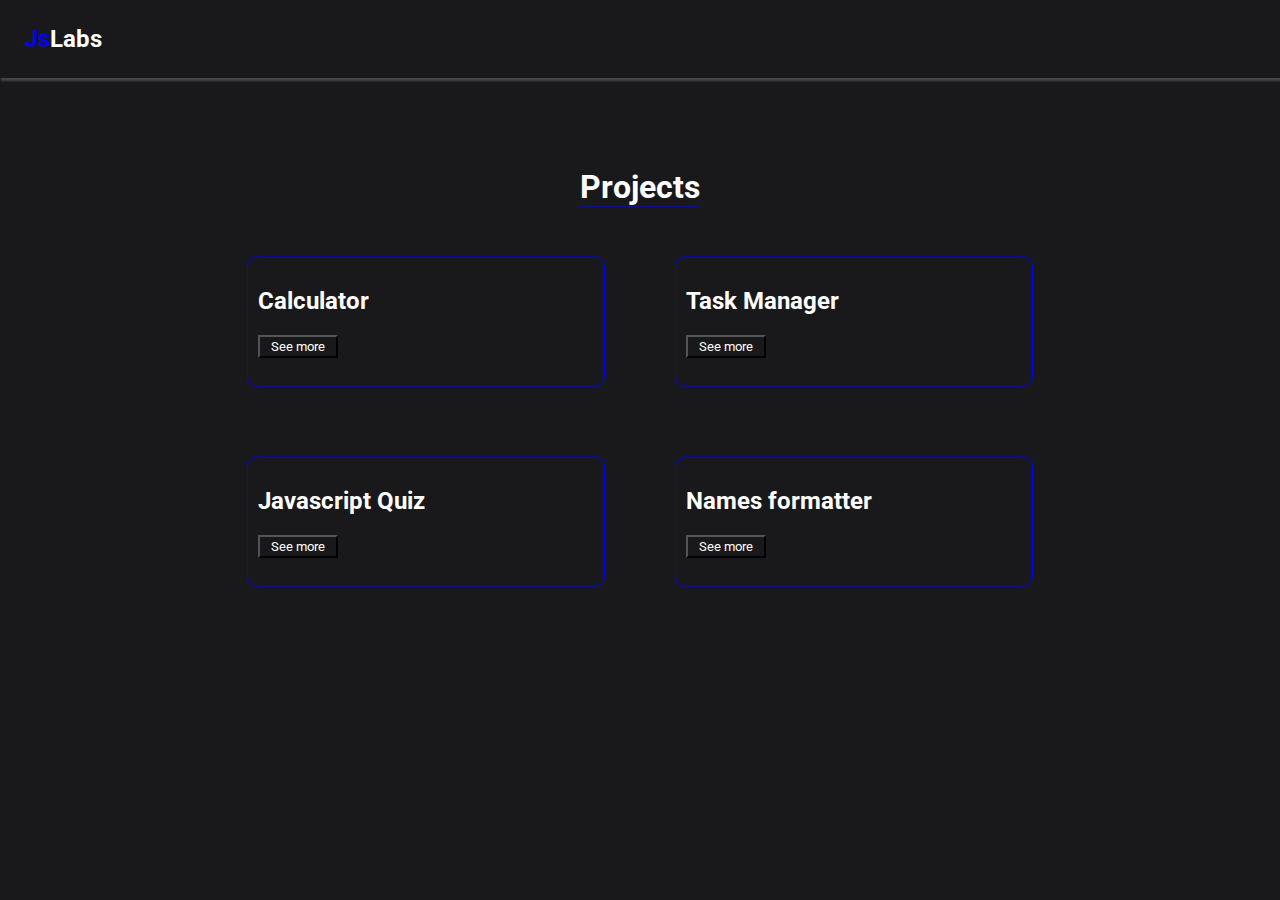
<file: index.html>
<!DOCTYPE html>
<html lang="en">
  <head>
    <meta charset="UTF-8" />
    <meta http-equiv="X-UA-Compatible" content="IE=edge" />
    <meta name="viewport" content="width=device-width, initial-scale=1.0" />
    <link rel="stylesheet" href="./resources/styles.css" />
    <link rel="preconnect" href="https://fonts.googleapis.com" />
    <link rel="preconnect" href="https://fonts.gstatic.com" crossorigin />
    <link
      href="https://fonts.googleapis.com/css2?family=Roboto:wght@300&display=swap"
      rel="stylesheet"
    />
    <title>JsLabs</title>
  </head>
  <body>
    <header class="header">
      <h2><span style="color: blue">Js</span>Labs</h2>
    </header>
    <section class="main-container">
      <h1 class="title">Projects</h1>

      <div class="cards-container">
        <div class="card">
          <h2>Calculator</h2>
          <button class="button">
            <a href="calculator/index.html">See more</a>
          </button>
        </div>

        <div class="card">
          <h2>Task Manager</h2>
          <button class="button">
            <a href="taskmanager/index.html">See more</a>
          </button>
        </div>

        <div class="card">
          <h2>Javascript Quiz</h2>
          <button class="button">
            <a href="javascript-quiz/index.html">See more</a>
          </button>
        </div>

        <div class="card">
          <h2>Names formatter</h2>
          <button class="button">
            <a href="formatter/index.html">See more</a>
          </button>
        </div>
      </div>
    </section>
  </body>
</html>
</file>
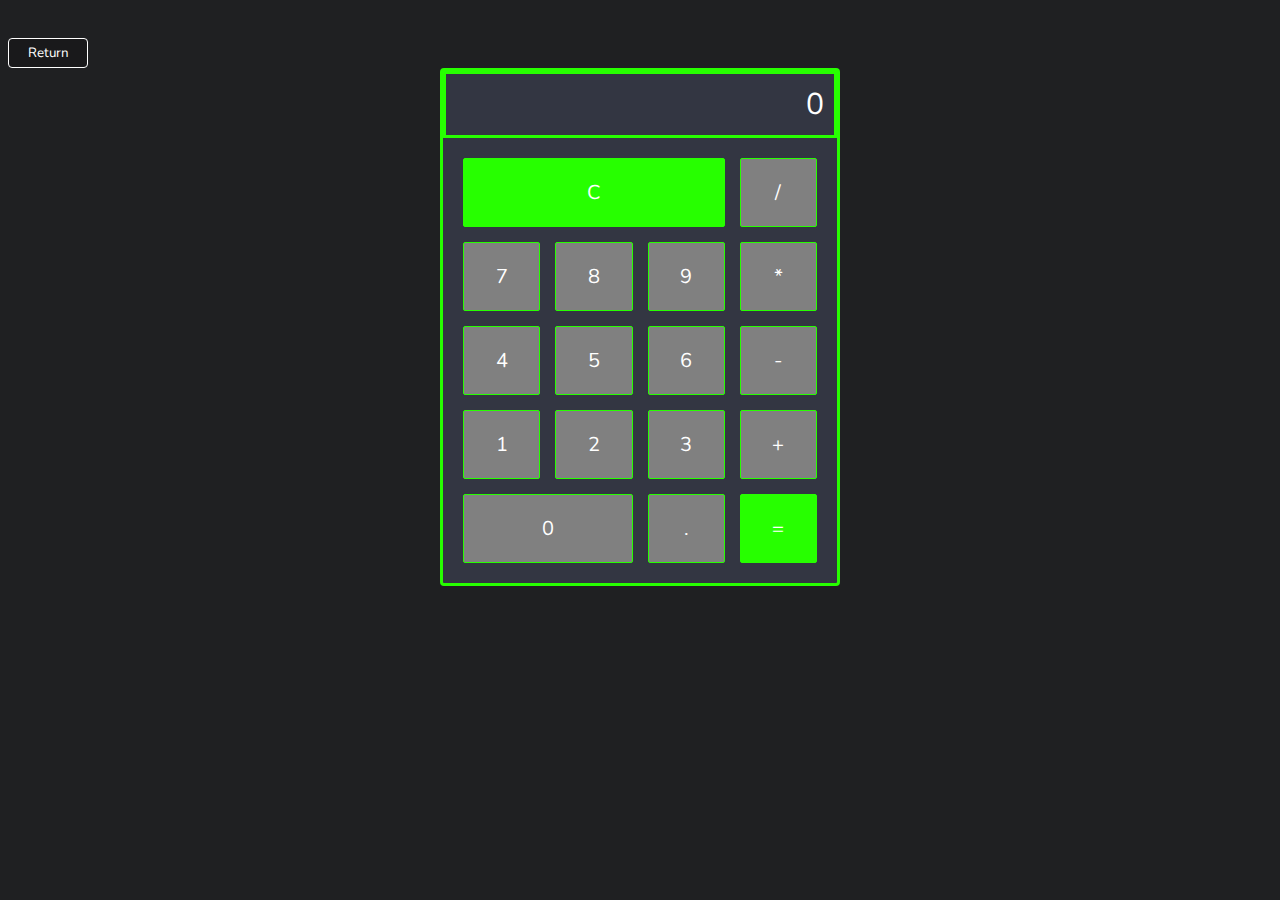
<file: calculator/index.html>
<!DOCTYPE html>
<html lang="en">
  <head>
    <meta charset="UTF-8" />
    <meta http-equiv="X-UA-Compatible" content="IE=edge" />
    <meta name="viewport" content="width=device-width, initial-scale=1.0" />
    <title>Document</title>
    <link rel="stylesheet" href="/calculator/resources/css/style.css" />
    <link rel="preconnect" href="https://fonts.gstatic.com" />
    <link
      href="https://fonts.googleapis.com/css2?family=Nunito:wght@200&display=swap"
      rel="stylesheet"
    />
  </head>
  <body>
    <button class="return-button"><a href="/">Return</a></button>
    <section class="calculator">
      <div class="display-container">
        <span class="display"> </span>
      </div>
      <div class="calculator-buttons">
        <input
          type="button"
          class="button clear"
          onclick="clearDisplay()"
          value="C"
        />
        <input
          type="button"
          class="button"
          onclick="operation(this)"
          value="/"
        />

        <input type="button" class="button" onclick="number(this)" value="7" />
        <input type="button" class="button" onclick="number(this)" value="8" />
        <input type="button" class="button" onclick="number(this)" value="9" />
        <input
          type="button"
          class="button"
          onclick="operation(this)"
          value="*"
        />

        <input type="button" class="button" onclick="number(this)" value="4" />
        <input type="button" class="button" onclick="number(this)" value="5" />
        <input type="button" class="button" onclick="number(this)" value="6" />
        <input
          type="button"
          class="button"
          onclick="operation(this)"
          value="-"
        />

        <input type="button" class="button" onclick="number(this)" value="1" />
        <input type="button" class="button" onclick="number(this)" value="2" />
        <input type="button" class="button" onclick="number(this)" value="3" />
        <input
          type="button"
          class="button"
          onclick="operation(this)"
          value="+"
        />

        <input
          type="button"
          class="button zero"
          onclick="number(this)"
          value="0"
        />
        <input
          type="button"
          class="button dot"
          onclick="mathPoint(this)"
          value="."
        />
        <input
          type="button"
          class="button equals"
          onclick="equals()"
          value="="
        />
      </div>
    </section>
    <script src="/calculator/resources/javascript/script.js"></script>
  </body>
</html>
</file>
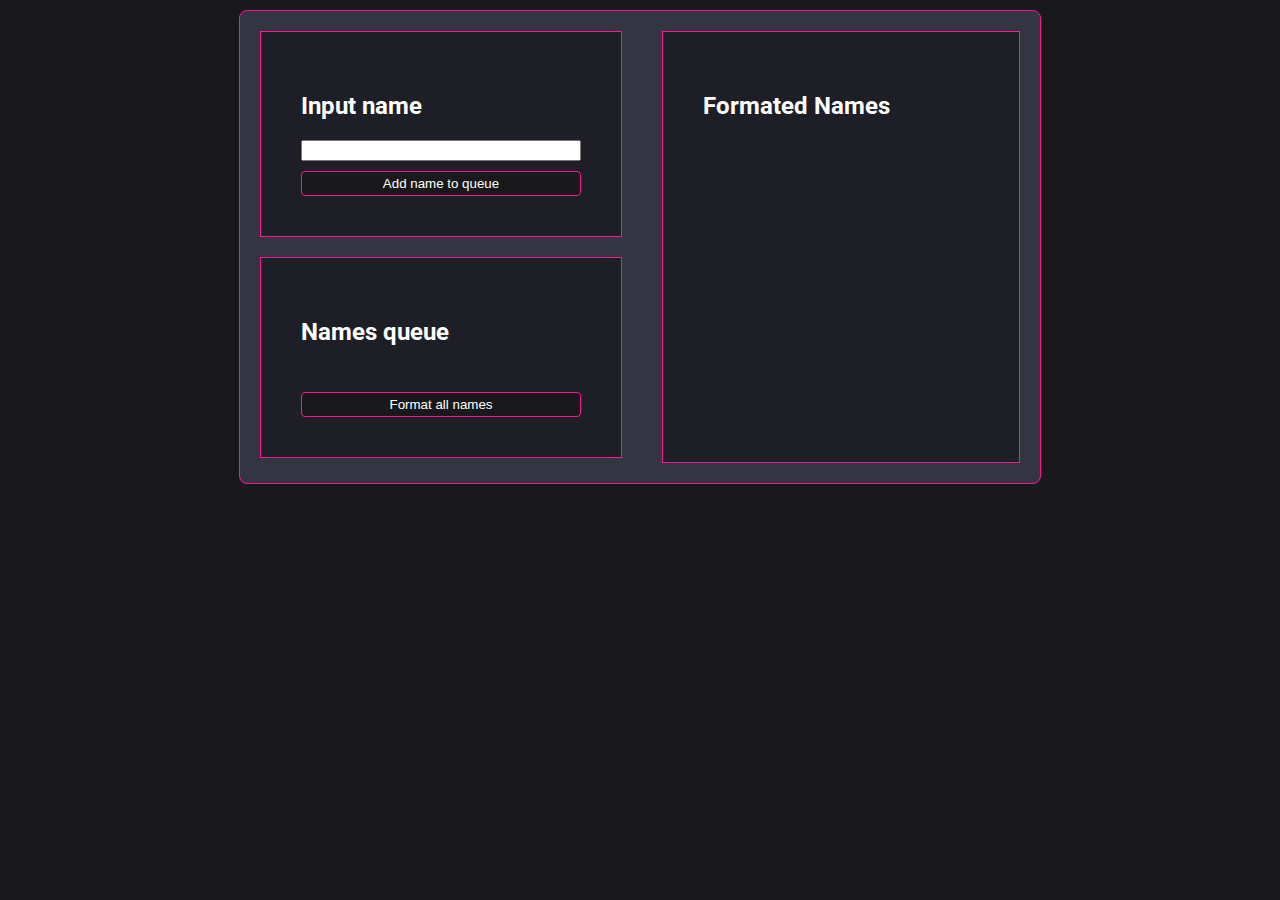
<file: formatador/index.html>
<!DOCTYPE html>
<html lang="en">
  <head>
    <meta charset="UTF-8" />
    <meta name="viewport" content="width=device-width, initial-scale=1.0" />
    <title>Name formatter</title>
    <link rel="stylesheet" href="/formatador/resources/css/style.css" />
    <link rel="preconnect" href="https://fonts.gstatic.com" />
    <link
      href="https://fonts.googleapis.com/css2?family=Roboto:wght@100;300&display=swap"
      rel="stylesheet"
    />
  </head>

  <body>
    <section class="app">
      <div>
        <div class="names-input">
          <h2>Input name</h2>
          <input type="text" id="name-input" />
          <button
            type="button"
            class="buttons"
            onclick="addNameToQueue()"
            class="main-buttons"
          >
            Add name to queue
          </button>
        </div>
        <div class="names-queue">
          <h2>Names queue</h2>
          <div class="queue">
            <ul class="queue-list"></ul>
          </div>
          <button class="buttons" onclick="formatAllNames()">
            Format all names
          </button>
        </div>
      </div>
      <div class="formated-names">
        <h2>Formated Names</h2>
        <ul class="formated-list"></ul>
      </div>
    </section>
    <script src="/formatador/resources/javascript/script.js"></script>
  </body>
</html>
</file>
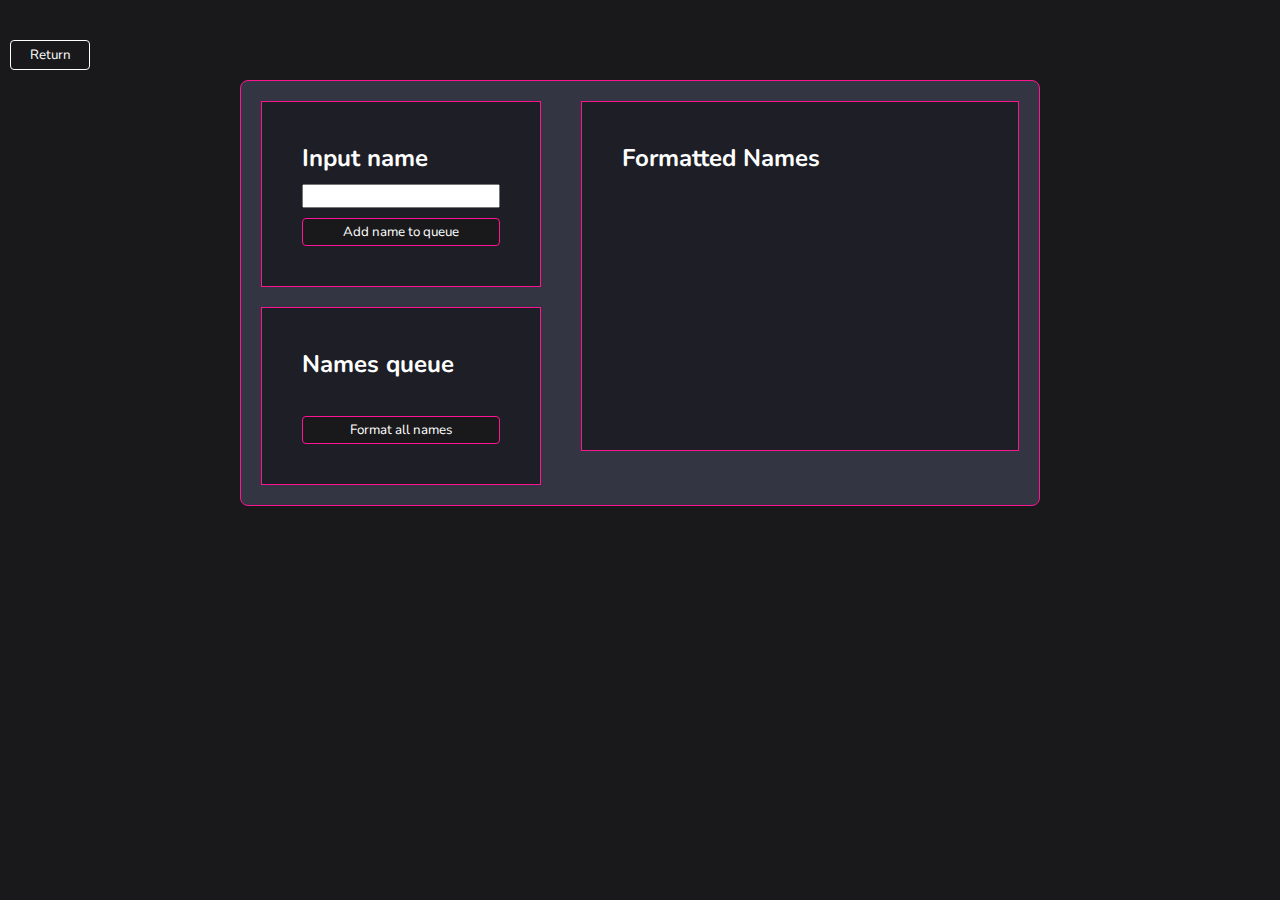
<file: formatter/index.html>
<!DOCTYPE html>
<html lang="en">
  <head>
    <meta charset="UTF-8" />
    <meta name="viewport" content="width=device-width, initial-scale=1.0" />
    <title>Name formatter</title>
    <link rel="stylesheet" href="/formatter/resources/css/style.css" />
    <link rel="preconnect" href="https://fonts.gstatic.com" />
    <link
      href="https://fonts.googleapis.com/css2?family=Nunito:wght@200&display=swap"
      rel="stylesheet"
    />
  </head>

  <body>
    <button class="return-button"><a href="/">Return</a></button>

    <section class="app">
      <div>
        <div class="names-input">
          <h2>Input name</h2>
          <input type="text" id="name-input" />
          <button
            type="button"
            class="buttons"
            onclick="addNameToQueue()"
            class="main-buttons"
          >
            Add name to queue
          </button>
        </div>
        <div class="names-queue">
          <h2>Names queue</h2>
          <div class="queue">
            <ul class="queue-list"></ul>
          </div>
          <button class="buttons" onclick="formatAllNames()">
            Format all names
          </button>
        </div>
      </div>
      <div class="formatted-names">
        <h2>Formatted Names</h2>
        <ul class="formatted-list"></ul>
      </div>
    </section>
    <script src="/formatter/resources/javascript/script.js"></script>
  </body>
</html>
</file>
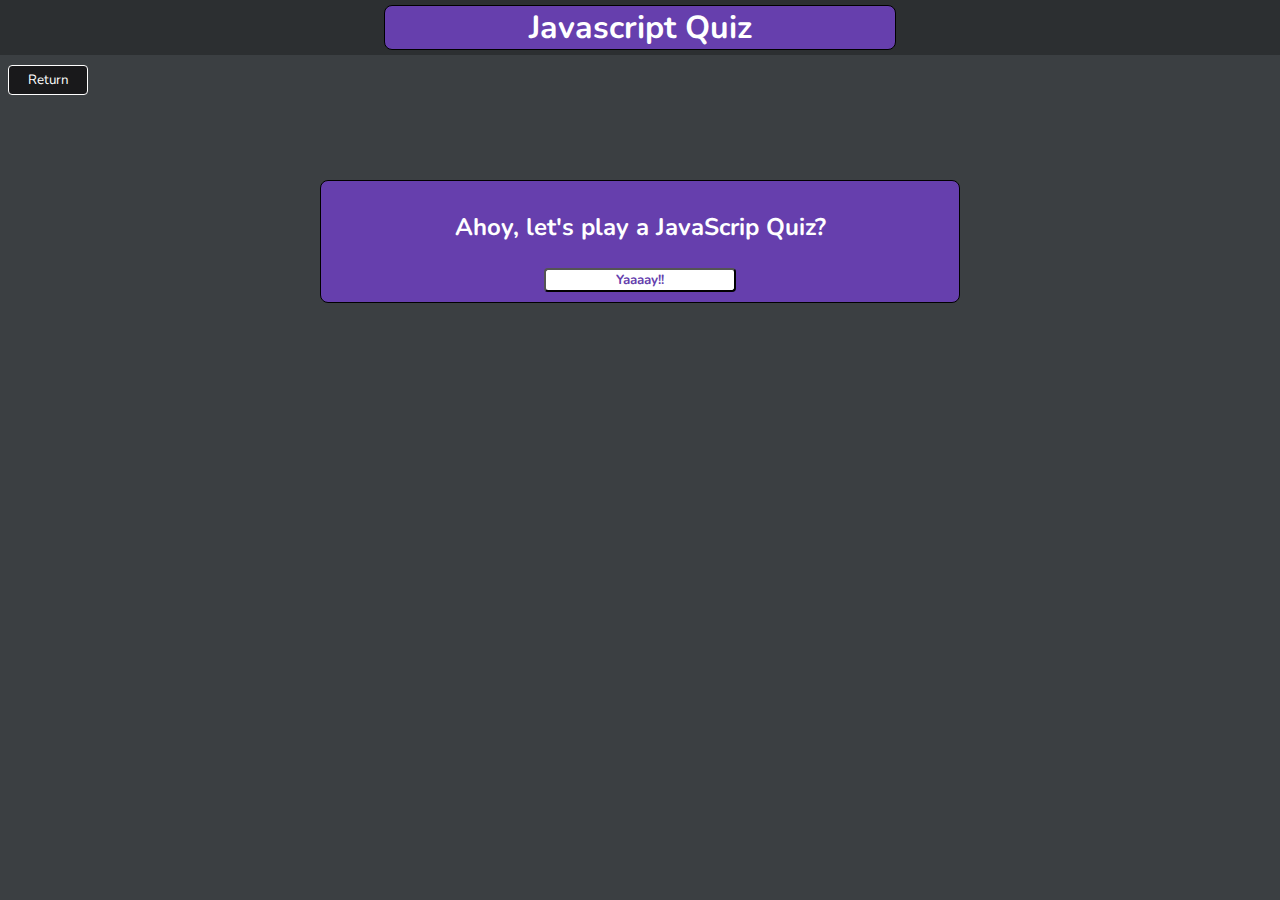
<file: javascript-quiz/index.html>
<!DOCTYPE html>
<html lang="en">
  <head>
    <meta charset="UTF-8" />
    <meta http-equiv="X-UA-Compatible" content="IE=edge" />
    <meta name="viewport" content="width=device-width, initial-scale=1.0" />
    <title>|| Javascript Quiz ||</title>
    <link rel="stylesheet" href="/javascript-quiz/resources/css/style.css" />
    <link rel="preconnect" href="https://fonts.gstatic.com" />
    <link
      href="https://fonts.googleapis.com/css2?family=Nunito:wght@200&display=swap"
      rel="stylesheet"
    />
  </head>
  <body>
    <header class="header">
      <h1 class="logo">Javascript Quiz</h1>
    </header>
    <button class="return-button"><a href="/">Return</a></button>

    <section class="player-inputs">
      <h2>Ahoy, let's play a JavaScrip Quiz?</h2>
      <input
        type="button"
        onclick="startQuiz()"
        value="Yaaaay!!"
        id="start-button"
      />
    </section>
    <section class="quiz-area">
      <div class="quiz-container">
        <div class="quiz"></div>
      </div>
      <button id="next" onclick="showNextSlide()">Next Question</button>
      <button id="previous" onclick="showPreviousSlide()">
        Previous Question
      </button>
      <button id="submit-button" onclick="showResults()">Submit</button>
      <div class="results"></div>
    </section>
    <script src="/javascript-quiz/resources/javascript/script.js"></script>
  </body>
</html>
</file>
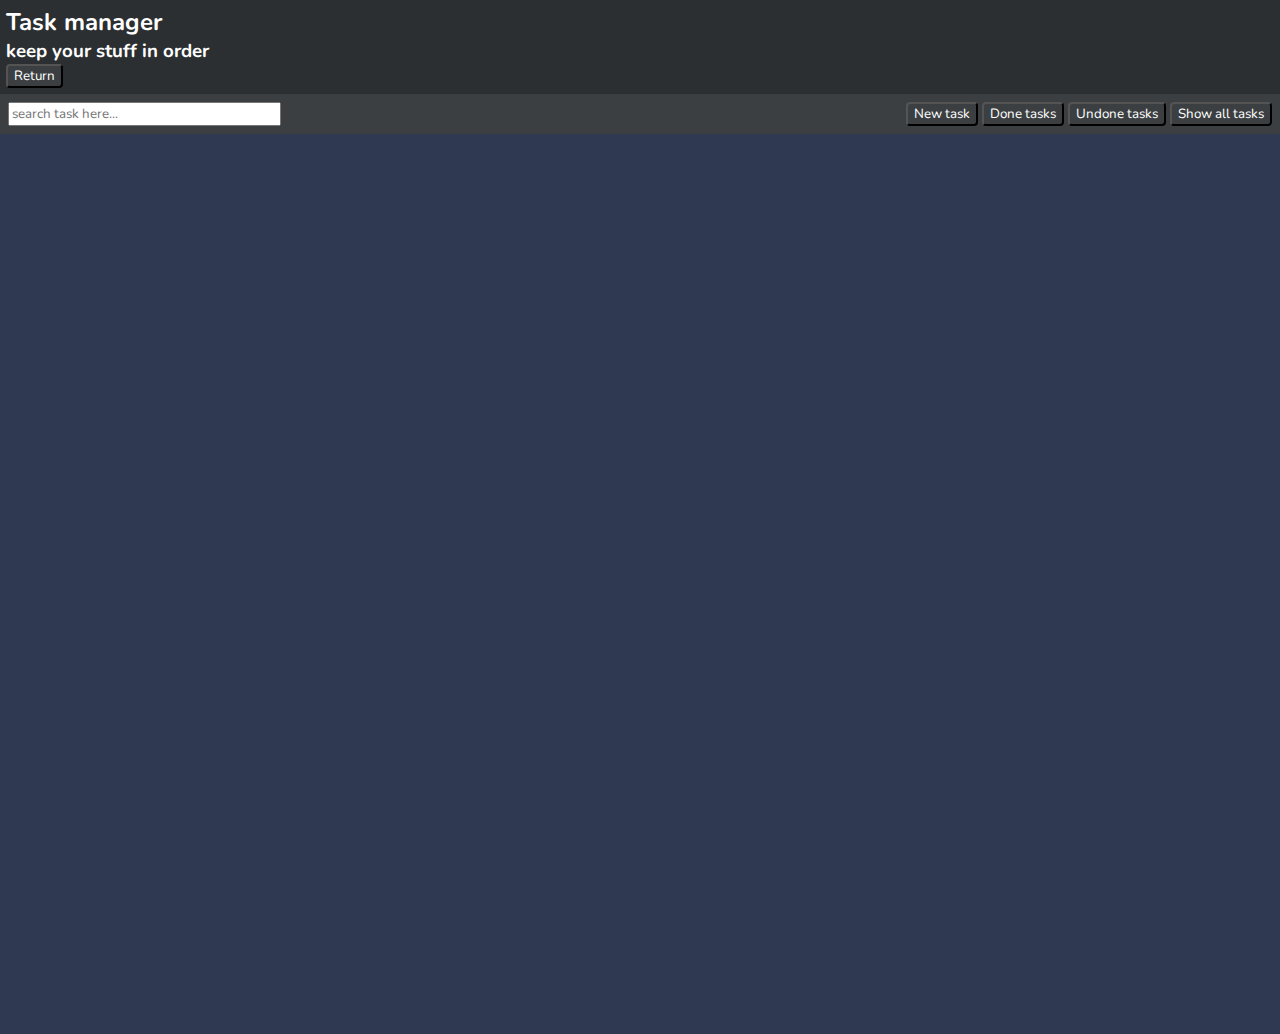
<file: taskmanager/index.html>
<!DOCTYPE html>
<html lang="en">
  <head>
    <meta charset="UTF-8" />
    <meta http-equiv="X-UA-Compatible" content="IE=edge" />
    <meta name="viewport" content="width=device-width, initial-scale=1.0" />
    <link rel="stylesheet" href="/taskmanager/resources/css/style.css" />
    <title>Task Manager</title>
    <link rel="preconnect" href="https://fonts.gstatic.com" />
    <link
      href="https://fonts.googleapis.com/css2?family=Nunito:wght@200&display=swap"
      rel="stylesheet"
    />
  </head>
  <body>
    <div class="newTask-bg">
      <div class="newTask">
        <input
          type="text"
          placeholder="input task here..."
          id="taskInput"
          autofocus
        />
        <input
          class="main-buttons"
          type="button"
          onclick="addTask()"
          value="Add task"
        />
      </div>
    </div>

    <div class="headerContainer">
      <div class="header-sup">
        <h2>Task manager</h2>
        <h3>keep your stuff in order</h3>
        <button class="main-buttons">
          <a class="main-buttons" href="/">Return</a>
        </button>
      </div>
      <div class="features-container">
        <div class="filter">
          <input
            type="search"
            name="filter"
            id="filter"
            onkeyup="filter()"
            placeholder="search task here..."
          />
        </div>
        <div>
          <button class="main-buttons" onclick="createNewTask()">
            New task
          </button>
          <button class="main-buttons" onclick="showDoneTasks()">
            Done tasks
          </button>
          <button class="main-buttons" onclick="showUndoneTasks()">
            Undone tasks
          </button>
          <button class="main-buttons" onclick="showAllTasks()">
            Show all tasks
          </button>
        </div>
      </div>
    </div>
    <div class="taskArea"></div>
    <script src="/taskmanager/resources/javascript/script.js"></script>
  </body>
</html>
</file>
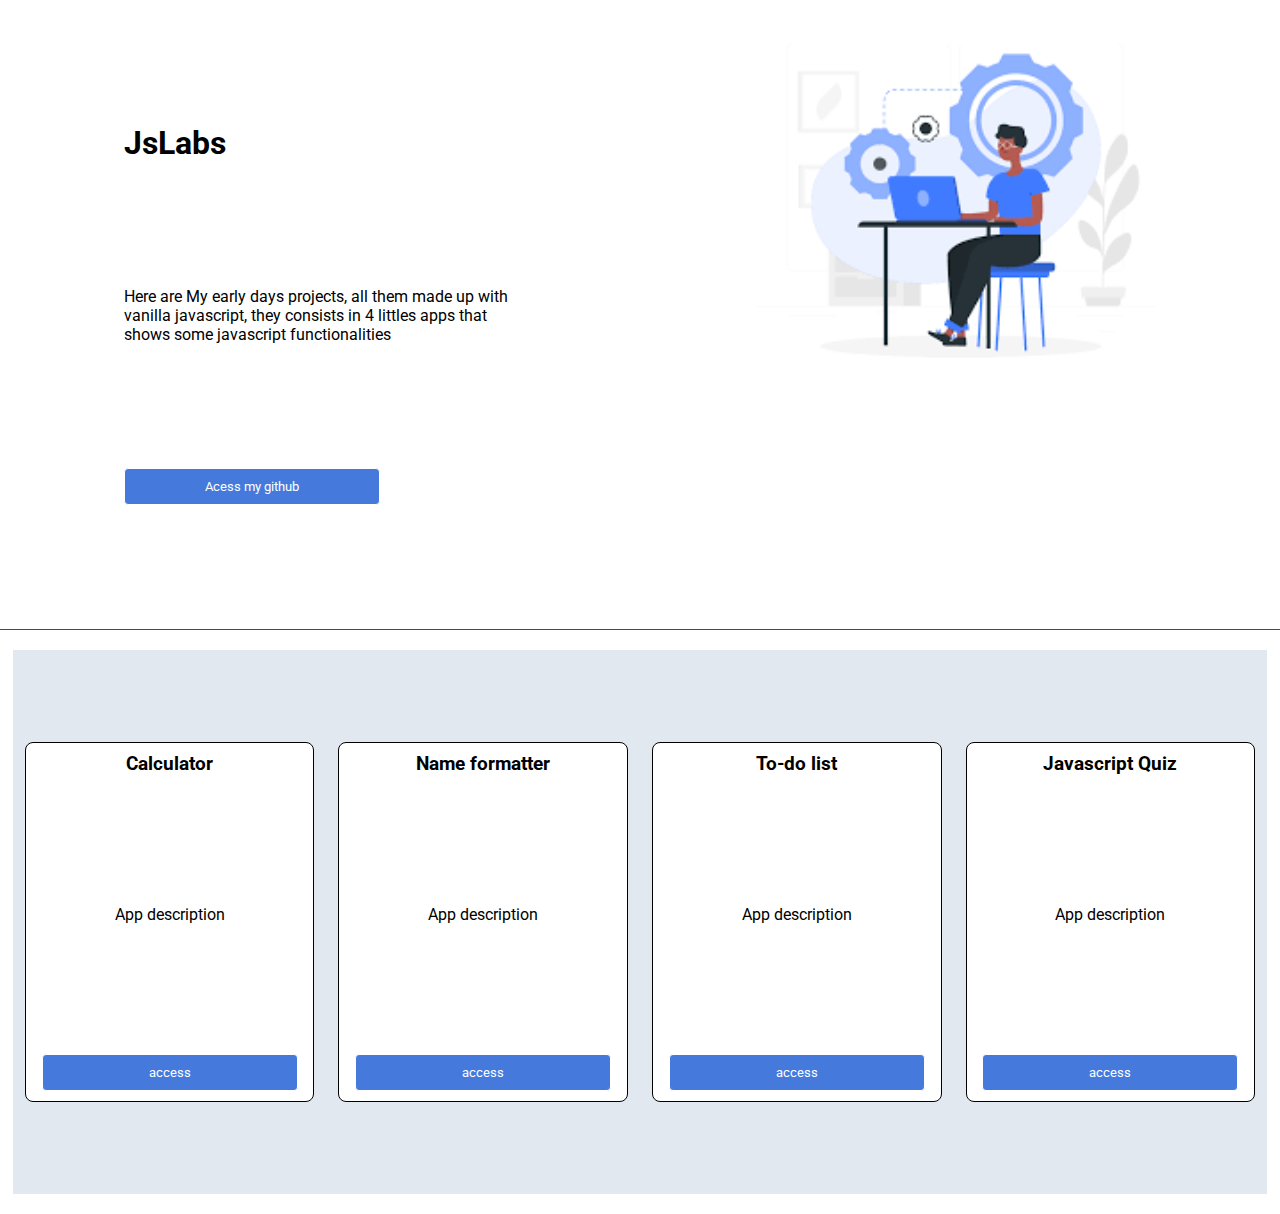
<file: newIndex.html>
<!DOCTYPE html>
<html lang="en">
<head>
    <meta charset="UTF-8">
    <meta http-equiv="X-UA-Compatible" content="IE=edge">
    <meta name="viewport" content="width=device-width, initial-scale=1.0">
    <link rel="stylesheet" href="./resources/newStyle.css">
    <link rel="preconnect" href="https://fonts.googleapis.com">
<link rel="preconnect" href="https://fonts.gstatic.com" crossorigin>
<link href="https://fonts.googleapis.com/css2?family=Roboto&display=swap" rel="stylesheet">
    <title>Js Labs</title>
</head>
<body>
  <header class="header">
    <div class="header-title">
      <h1>JsLabs</h1>
      <span>Here are My early days projects, all them made up with vanilla javascript, they consists in 4 littles apps that shows some javascript functionalities</span>
      <button class="buttons header-button">Acess my github</button>
    </div>
    <div class="iso-art">
      <img src="./resources/developer.png" class="developer-iso" />
    </div>
  </header>
  <div class="app-section">
    <div class="app">
      <h3>Calculator</h3>
      <span>App description</span>
      <button class="buttons">access</button>
    </div>

    <div class="app">
      <h3>Name formatter</h3>
      <span>App description</span>
      <button class="buttons">access</button>
    </div>

    <div class="app">
      <h3>To-do list</h3>
      <span>App description</span>
      <button class="buttons">access</button>
    </div>

    <div class="app">
      <h3>Javascript Quiz</h3>
      <span>App description</span>
      <button class="buttons">access</button>
    </div>
  </div>
</body>
</html>
</file>
<file: resources/styles.css>
* {
  box-sizing: border-box;
  margin: 0;
  padding: 0;
  font-family: "Roboto", sans-serif;
  color: white;
}

body {
  background-color: #19191b;
}

a {
  text-decoration: none;
  color: white;
}

.header {
  padding: 25px;
  box-shadow: 2px 2px 2px 1px rgba(255, 255, 255, 0.2);
  margin-bottom: white;
}

.card {
  width: 28vw;
  height: 130px;
  padding: 10px;
  margin: 35px;
  gap: 20px;

  display: flex;
  justify-content: center;
  flex-direction: column;
  border: 1px solid blue;
  border-radius: 10px;
}

.main-container {
  display: flex;
  flex-direction: column;
  justify-content: center;
  margin-top: 90px;
}

.title {
  border-bottom: 1px solid blue;
  display: flex;
  margin: 0 auto;
  color: white;
}

.cards-container {
  width: 80vw;
  margin: 0 auto;
  padding: 15px;

  display: flex;
  flex-flow: row wrap;
  justify-content: center;

  background-color: #19191b;
}

.button {
  width: 80px;
  height: auto;
  padding: 2px;
  background-color: #19191b;
  color: white;
}
</file>
<file: calculator/resources/css/style.css>
* {
  box-sizing: border-box;
  font-family: "Nunito", serif;
}

body {
  background: #1f2022;
  padding-bottom: 30px;
  padding-top: 30px;
}

a {
  text-decoration: none;
  color: white;
}
.return-button {
  width: 80px;
  padding: 5px;
  color: white;
  background-color: #19191b;
  border: white 1px solid;
  border-radius: 4px;
}

.calculator {
  background: #333642;
  border: solid 3px #27ff00;
  width: 400px;
  margin: 0 auto;
  border-radius: 4px;
}

.display-container {
  width: 100%;
  padding: 10px;
  height: auto;
  border: 3px #27ff00 solid;
  background: #333642;
  font-size: 30px;
  color: white;
  text-align: right;
  outline: none;
}

.button {
  background: grey;
  border: #27ff00 solid 1px;
  padding: 20px;
  color: white;
  border-radius: 2px;
  font-size: 20px;
}

.calculator-buttons {
  display: grid;
  grid-template-columns: repeat(4, 1fr);
  padding: 20px;
  grid-gap: 15px;
}

.zero {
  grid-column: span 2;
}
.clear {
  grid-column: span 3;
  background: #27ff00;
}

.equals {
  background: #27ff00;
}
</file>
<file: formatador/resources/css/style.css>
body {
  box-sizing: border-box;
  margin: 0;
  padding: 0;
  background: #19191b;
  font-family: "Roboto", serif;
}
ul {
  padding-inline-start: 0px;
}

li {
  list-style: none;
  margin: 0;
}

.buttons {
  background: #19191b;
  color: white;
  border: 0.5px solid deeppink;
  padding: 4px;
  border-radius: 4px;
  margin-top: 10px;
}

.single-button {
  border-radius: 4px;
  background: #19191b;
  text-align: center;
  width: 70px;
  height: 30px;
  align-self: center;
  color: white;
  border: 0.5px solid deeppink;
}

.app {
  display: flex;
  flex-direction: row;
  width: 800px;
  height: auto;
  background: #333642;
  margin: 10px auto;
  border: deeppink 1px solid;
  border-radius: 8px;
}

.names-input {
  display: flex;
  flex-direction: column;
  justify-content: space-around;
  width: 280px;
  height: auto;
  padding: 40px;
  margin: 20px;
  border: 1px deeppink solid;
  background: #1e1f26;
  color: white;
}

.listed-names {
  display: flex;
  flex-direction: row;
  justify-content: space-between;
  width: 100%;
}

.names-queue {
  display: flex;
  flex-direction: column;
  justify-content: space-around;
  width: 280px;
  height: auto;
  margin: 20px;
  padding: 40px;
  border: 1px deeppink solid;
  background: #1e1f26;
  color: white;
}

.formated-names {
  width: 650px;
  height: 350px;
  background: #1e1f26;
  padding: 40px;
  margin: 20px;
  color: white;
  border: 1px solid deeppink;
}
</file>
<file: formatter/resources/css/style.css>
* {
  box-sizing: border-box;
  font-family: "Nunito", serif;
}

body {
  box-sizing: border-box;
  margin: 0;
  padding: 0;
  background: #19191b;
  font-family: "Roboto", serif;
}
ul {
  padding-inline-start: 0px;
}

li {
  list-style: none;
  margin: 0;
}

h2 {
  margin: 0 0 10px 0;
}

a {
  text-decoration: none;
  color: white;
}
.return-button {
  margin-top: 40px;
  margin-left: 10px;
  width: 80px;
  padding: 5px;
  color: white;
  background-color: #19191b;
  border: white 1px solid;
  border-radius: 4px;
}

.buttons {
  background: #19191b;
  color: white;
  border: 0.5px solid deeppink;
  padding: 4px;
  border-radius: 4px;
  margin-top: 10px;
}

.single-button {
  border-radius: 4px;
  background: #19191b;
  text-align: center;
  width: 70px;
  height: 30px;
  align-self: center;
  color: white;
  border: 0.5px solid deeppink;
}

.app {
  display: flex;
  flex-direction: row;
  width: 800px;
  height: auto;
  background: #333642;
  margin: 10px auto;
  border: deeppink 1px solid;
  border-radius: 8px;
}

.names-input {
  display: flex;
  flex-direction: column;
  justify-content: space-around;
  width: 280px;
  height: auto;
  padding: 40px;
  margin: 20px;
  border: 1px deeppink solid;
  background: #1e1f26;
  color: white;
}

.listed-names {
  display: flex;
  flex-direction: row;
  justify-content: space-between;
  width: 100%;
}

.names-queue {
  display: flex;
  flex-direction: column;
  justify-content: space-around;
  width: 280px;
  height: auto;
  margin: 20px;
  padding: 40px;
  border: 1px deeppink solid;
  background: #1e1f26;
  color: white;
}

.formatted-names {
  width: 650px;
  height: 350px;
  background: #1e1f26;
  padding: 40px;
  margin: 20px;
  color: white;
  border: 1px solid deeppink;
}
</file>
<file: javascript-quiz/resources/css/style.css>
* {
  box-sizing: border-box;
  font-family: "Nunito", serif;
}

body {
  margin: 0;
  background: #3b3f42;
}

a {
  text-decoration: none;
  color: white;
}

.return-button {
  width: 80px;
  height: 30px !important;
  margin-top: 20px;
  padding: 5px;
  color: white;
  background-color: #19191b;
  border: white 1px solid;
  border-radius: 4px;
}

.header {
  text-align: center;
  padding: 5px;

  background: #2c2f31;
  color: white;
}

.logo {
  width: 40vw;
  margin: 0 auto;

  border-radius: 8px;
  border: 1px solid black;
  background: #663fad;
}

.quiz-area {
  display: none;
  flex-direction: column;
  position: absolute;
  width: 50%;
  top: 20%;
  left: 25%;

  background: white;
  border: 1px solid black;
  border-radius: 8px;
}

.player-inputs {
  display: flex;
  flex-direction: column;
  position: absolute;
  width: 50%;
  top: 20%;
  left: 25%;

  background: #663fad;
  border: 1px solid black;
  border-radius: 8px;
  padding: 10px;
}

.player-inputs h2 {
  margin-bottom: 20px;
  text-align: center;
  color: white;
}

.player-inputs input {
  width: 15vw;
  margin: 0 auto;

  border-radius: 4px;
  color: #663fad;
  font-weight: bolder;
}

#start-button {
  margin-top: 5px;
  color: #663fad;
  background: white;
}

button {
  position: relative;
  bottom: 10px;
  width: 20vw;
  margin: 8px;
  align-self: center;
  background: #663fad;
  color: white;
  border: 1px black solid;
  border-radius: 6px;
  /* z-index: 99; */
  height: 50px;
}

.question {
  padding: 10px;
  font-size: 1.3em;
}

.answers {
  display: flex;
  justify-content: space-between;
  flex-direction: column;
  border: 1px solid purple;
  margin: 10px;
}

.slides {
  position: absolute;
  left: 0px;
  top: 0px;
  width: 100%;
  z-index: 1;
  opacity: 0;
  transition: opacity 0.5s;
  height: 80px;
}

.active-slide {
  opacity: 1;
  z-index: 2;
}

.quiz-container {
  position: relative;
  height: 170px;
  margin-top: 40px;
}
</file>
<file: taskmanager/resources/css/style.css>
* {
  box-sizing: border-box;
  margin: 0;
  font-family: "Nunito", serif;
}

a {
  text-decoration: none;
}

.newTask-bg {
  display: none;
  position: absolute;
  top: 50%;
  left: 40%;
  width: 300px;
  height: 100px;
  align-items: center;
  background: #2c2f31;
  justify-content: center;
  border-radius: 8px;
  border: 1px solid #4c4c4c;
}

.headerContainer {
  display: flex;
  flex-direction: column;
  justify-content: space-around;
}

.header-sup {
  background: #2c2f31;
  color: white;
  padding: 6px;
  color: white;
}

.features-container {
  display: flex;
  justify-content: space-between;
  padding: 8px;
  background: #3b3f42;
}

.main-buttons {
  background: #3b3f42;
  color: white;
  border-radius: 4px;
}

.taskArea {
  display: flex;
  flex-flow: column wrap;
  background: #303952;
  height: 100vh;
  padding: 5px;
}

.taskArea button {
  height: 20px;
  width: 90px;
  margin: 0 auto;
}

.tasks {
  display: flex;
  justify-content: space-between;
  flex-flow: row nowrap;
  width: 40%;
  padding: 6px;
  margin: 5px auto;
  border-radius: 4px;
  background: #3b3f42;
  color: white;
}

.tasks p {
  text-align: start;
}
#filter {
  width: 150%;
}
</file>
<file: resources/newStyle.css>
*{
    margin: 0;
    padding: 0;
    box-sizing: border-box;
    font-family: "Roboto";
    /* overflow-y: hidden; */
}

.header{
    height: 70vh;
    display: flex;
    flex-direction: row;
    justify-content: space-around;

    border-bottom: red solid 1px;
}

.header-title{
    display: flex;
    flex-direction: column;
    justify-content: space-evenly;
    width: 30vw
}

.buttons{
    width: 20vw;
    padding: 10px;
    background-color: rgb(69, 122, 220);
    color: white;
    border: white 1px solid;
    border-radius: 4px;
}

.developer-iso{
    width: 400px;
    height: 400px;
}

.app-section{
    background-color: #e2e8f0;
    width: 98vw;
    margin: 20px auto;
    padding: 80px 0;
    display: flex;
}

.app{
    width: 25vw;
    height: 40vh;
    padding: 10px;
    display: flex;
    flex-direction: column;
    justify-content: space-between;
    background-color: white;
    align-items: center;
    border: black 1px solid;
    margin: 12px;
    border-radius: 8px;
}
</file>
